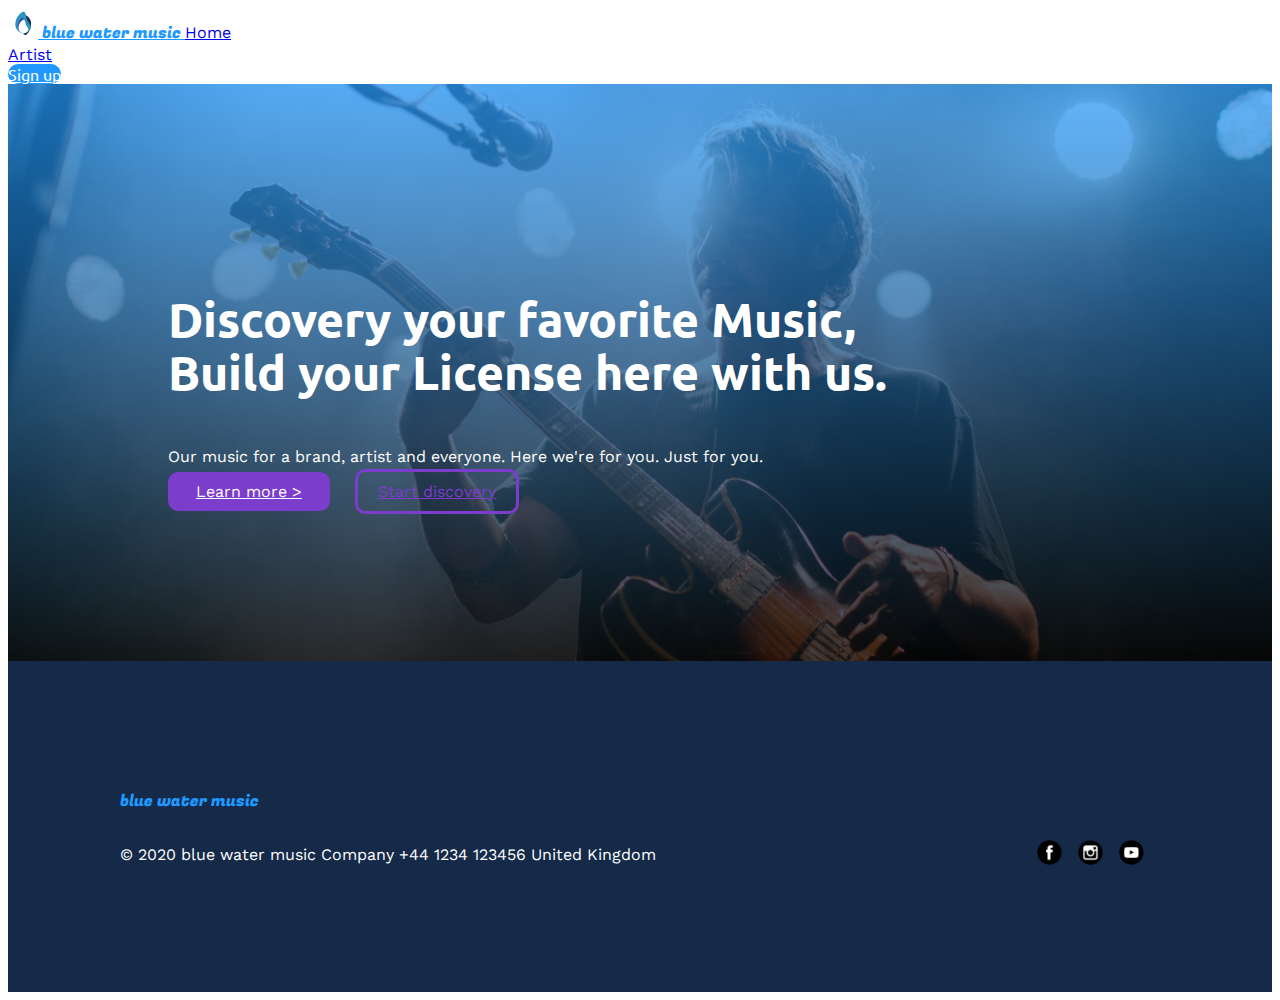
<file: index.html>
<!DOCTYPE html>
<html lang="en">
<head>
    <meta name="description" content="blue water music">
    <meta name="author" content=" ">
    <meta charset="UTF-8">
    <meta name="viewport" content="width=device-width, initial-scale=1">
    <meta http-equiv="X-UA-Compatible" content="IE=edge">
    <title>Find Your Music | Blue Water Music</title> 
    
    <!-- Bootstrap core CSS -->
    <link rel="stylesheet" href="https://cdn.jsdelivr.net/npm/bootstrap@4.5.3/dist/css/bootstrap.min.css" integrity="sha384-TX8t27EcRE3e/ihU7zmQxVncDAy5uIKz4rEkgIXeMed4M0jlfIDPvg6uqKI2xXr2" crossorigin="anonymous">

    <link href="./styles.css" rel="stylesheet">


    <style>

        /* in style sheet */


        @media (max-width: 768px) {

            div.hero {
             padding: 7rem;

            }

            p#hero {
                font-size: 2rem;
                line-height: 28pt;
            }
        
            .main-btn {
                display: flex;
                flex-direction: column;
                justify-content: center;
                margin: 0 auto;
            } 

            .learn-btn {
                margin: 8px 15px;
            }

        }

        @media (max-width: 425px) {

            div.hero {
             padding: 5rem;
            }

            p#hero {
                font-size: 2.4rem;
                line-height: 30pt;
            }

        }



    </style>

</head>
<body>

        <nav class="navbar navbar-expand-lg my-2 my-md-0 mr-md-3 bg-white border-bottom shadow-sm">
        <a class="navbar-brand my-0 mr-md-auto font-weight-normal" href="index.html">
            <img src="./images/BWM-logo-image.svg" width="30" height="30" class="d-inline-block align-top" alt="" loading="lazy">
            <span id="brand"> blue water music </span>
          </a>
          <a class="p-2 text-dark" href="index.html">Home</a>
          <li class="nav-item dropdown p-2" style=" list-style: none;">
            <a class="nav-link text-dark dropdown-toggle" href="#" id="navbarDropdown" role="button" data-toggle="dropdown" aria-haspopup="true" aria-expanded="true">
              Artist
            </a>
            <div class="dropdown-menu" aria-labelledby="navbarDropdown">
              <ul class="drop-thumb" style="padding-left: 1rem;">
              <li><a class="dropdown-item p-3" href="video.html">ARTIST VIDEO CONTENTS</a> <span style="padding: 0; margin-top: 1rem; margin-right: 1rem;"> &gt; </span> </li>
              <div class="dropdown-divider"></div>
              <li> <a class="dropdown-item p-3" href="link.html">BROWSE MUSIC</a> <span style="padding: 0; margin-top: 1rem; margin-right: 1rem;"> &gt; </span> </li>
              <div class="dropdown-divider"></div>
              <li> <a class="dropdown-item p-3" href="https://www.questionpro.com/t/ARlqyZj3bj">RAISE YOUR VOICE</a> <span style="padding: 0; margin-top: 1rem; margin-right: 1rem;"> &gt; </span></li>
              </ul>
            </div>
          </li>
          <a class="btn signup" href="contact.html">Sign up</a>
        </nav>



        <main>

            <div class="hero" loading="lazy">
                <!-- hero background image -->
                <div>

                    <p id="hero">
                        Discovery your favorite Music, <br/>
                        Build your License here with us.
                    </p>

                    <p style="color: white; margin-top: 1.6rem;">
                        Our music for a brand, artist and everyone.
                        Here we're for you. Just for you. 
                        
                    </p>

                    <div class="main-btn">
                        <a class="btn learn-btn" href="coming.html"> Learn more ></a>
                        <a class="btn discovery-btn" href="video.html"> Start discovery</a>
                    </div>

                </div>


            </div>

        </main>

    

        <footer>
           
            
            <p class="navbar-brand"> blue water music </p>
            
            <div id="footer-copyright">

            <p> © 2020 blue water music Company +44 1234 123456 United Kingdom </p>

            <div class="sns center">
               <a href="#"> <img src="./images/facebook.png" alt="facebook" /> </a>
               <a href="#"> <img src="./images/instagram.png" alt="instagram" /> </a>
               <a href="#"> <img src="./images/youtube.png" alt="youtube" /> </a>
            </div>

            </div>

        </footer>


        <script src="https://code.jquery.com/jquery-3.5.1.slim.min.js" integrity="sha384-DfXdz2htPH0lsSSs5nCTpuj/zy4C+OGpamoFVy38MVBnE+IbbVYUew+OrCXaRkfj" crossorigin="anonymous"></script>
        <script src="https://cdn.jsdelivr.net/npm/bootstrap@4.5.3/dist/js/bootstrap.bundle.min.js" integrity="sha384-ho+j7jyWK8fNQe+A12Hb8AhRq26LrZ/JpcUGGOn+Y7RsweNrtN/tE3MoK7ZeZDyx" crossorigin="anonymous"></script>
    
        <!-- http://bwmusic.42web.io/ -->

</body>
</html>
</file>
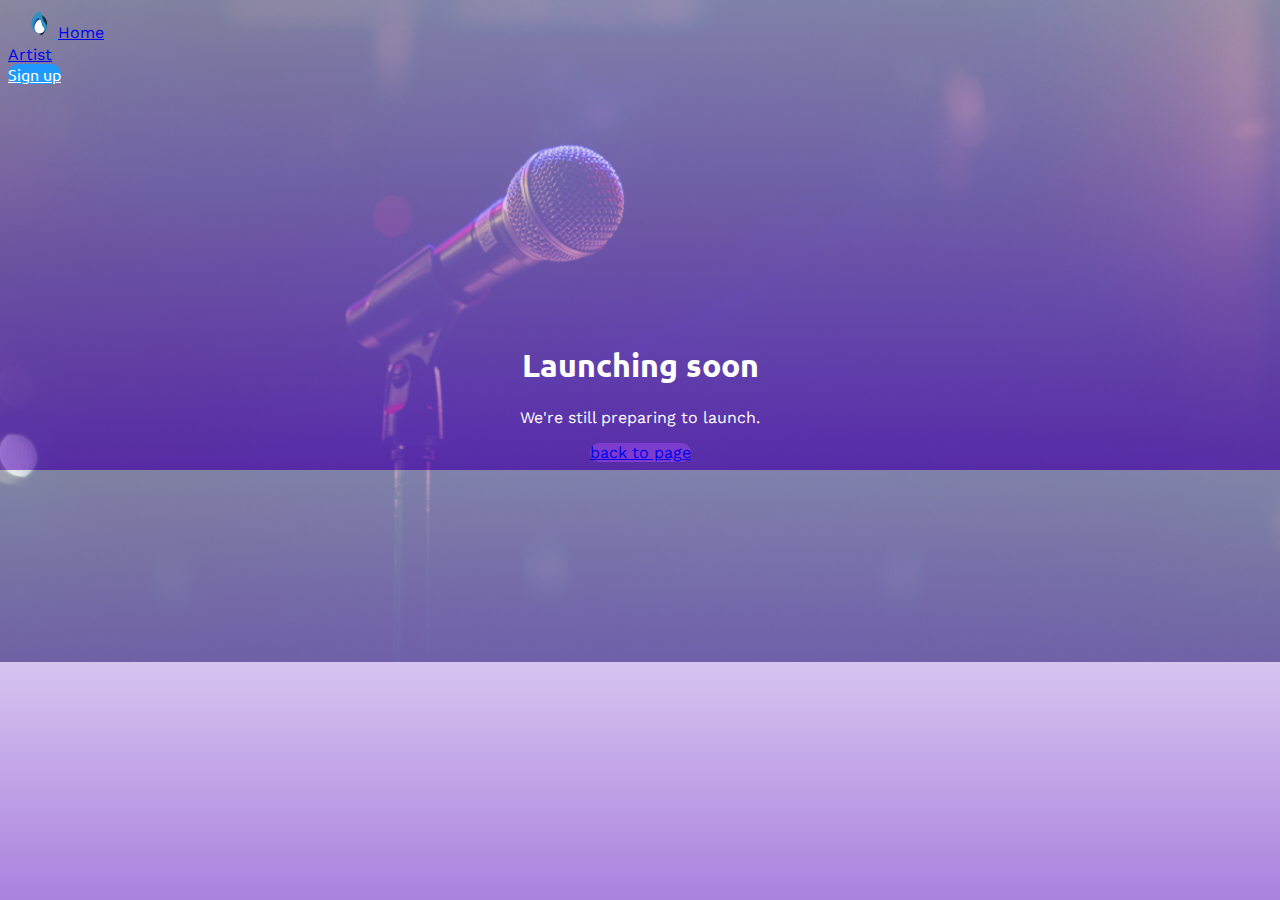
<file: coming.html>
<!DOCTYPE html>
<html lang="en">
<head>
  <meta name="description" content="blue water music">
  <meta name="author" content=" ">
  <meta charset="UTF-8">
  <meta name="viewport" content="width=device-width, initial-scale=1">
  <meta http-equiv="X-UA-Compatible" content="IE=edge">
    <title>Launching Soon | Blue Water Music</title>

       <!-- Bootstrap core CSS -->
       <link rel="stylesheet" href="https://cdn.jsdelivr.net/npm/bootstrap@4.5.3/dist/css/bootstrap.min.css" integrity="sha384-TX8t27EcRE3e/ihU7zmQxVncDAy5uIKz4rEkgIXeMed4M0jlfIDPvg6uqKI2xXr2" crossorigin="anonymous">

       <link href="./styles.css" rel="stylesheet">
   


    <style>

        /* in style sheet */
        #btn-back {
          background-color: #7c3ccc; 
          border: 0; 
          border-radius: 25px;
          transition: .6s;
        }

        #btn-back:hover {
          color: #333;
          background-color: #9e75cf;
        }

        body {
        display: flex;
        flex-direction: column;
        color: #fff;
        background: url("./images/matthias-wagner-QrqeusbpFMM-unsplash.jpg") no-repeat center;
        background: linear-gradient(to bottom, rgba(245, 246, 252, 0.52),rgba(124,60,204,0.7)), url("./images/matthias-wagner-QrqeusbpFMM-unsplash.jpg") no-repeat center;
        background-size: 100%, cover; 
        height: 100%;
       
        }

        nav {
            background-color: transparent;
        }

        .navbar-brand img {
          margin-left: 1rem;
        }


    </style>


</head>
<body>

    <nav class="navbar sticky-top navbar-expand-lg my-2 my-md-0 mr-md-3">
        <a class="navbar-brand my-0 mr-md-auto font-weight-normal" href="index.html">
            <img src="./images/BWM-logo-image.svg" width="30" height="30" class="d-inline-block align-top" alt="blue water music" loading="lazy">
          </a>
          <a class="p-2 text-dark" href="index.html">Home</a>
          <li class="nav-item dropdown p-2" style=" list-style: none;">
            <a class="nav-link text-dark dropdown-toggle" href="#" id="navbarDropdown" role="button" data-toggle="dropdown" aria-haspopup="true" aria-expanded="true">
              Artist
            </a>
            <div class="dropdown-menu" aria-labelledby="navbarDropdown">
              <ul class="drop-thumb" style="padding-left: 1rem;">
                <li><a class="dropdown-item p-3" href="video.html">ARTIST VIDEO CONTENTS</a> <span style="padding: 0; margin-top: 1rem; margin-right: 1rem;"> &gt; </span></li>
                <div class="dropdown-divider"></div>
                <li> <a class="dropdown-item p-3" href="link.html">BROWSE MUSIC</a> <span style="padding: 0; margin-top: 1rem; margin-right: 1rem;"> &gt; </span></li>
                <div class="dropdown-divider"></div>
                 <li> <a class="dropdown-item p-3" href="https://www.questionpro.com/t/ARlqyZj3bj">RAISE YOUR VOICE</a> <span style="padding: 0; margin-top: 1rem; margin-right: 1rem;"> &gt; </span></li>
              </ul>
            </div>      
          </li>
          <a class="btn signup" href="contact.html">Sign up</a>
        </nav>


    
    <main role="main" class="comingsoon-hero">


      <!-- 
        <svg height="500" width="500">
        <line x1="0" y1="0" x2="0" y2="500" style="stroke:rgb(255,0,0);stroke-width:1" />
        </svg> 
      -->


                <h1> Launching soon </h1>

                <p style="color: white;"> We're still preparing to launch. </p>

                <a href="index.html" class="btn btn-lg btn-secondary" id="btn-back" >back to page</a>

        
     </main>

    <script src="https://code.jquery.com/jquery-3.5.1.slim.min.js" integrity="sha384-DfXdz2htPH0lsSSs5nCTpuj/zy4C+OGpamoFVy38MVBnE+IbbVYUew+OrCXaRkfj" crossorigin="anonymous"></script>
    <script src="https://cdn.jsdelivr.net/npm/bootstrap@4.5.3/dist/js/bootstrap.bundle.min.js" integrity="sha384-ho+j7jyWK8fNQe+A12Hb8AhRq26LrZ/JpcUGGOn+Y7RsweNrtN/tE3MoK7ZeZDyx" crossorigin="anonymous"></script>



</body>
</html>
</file>
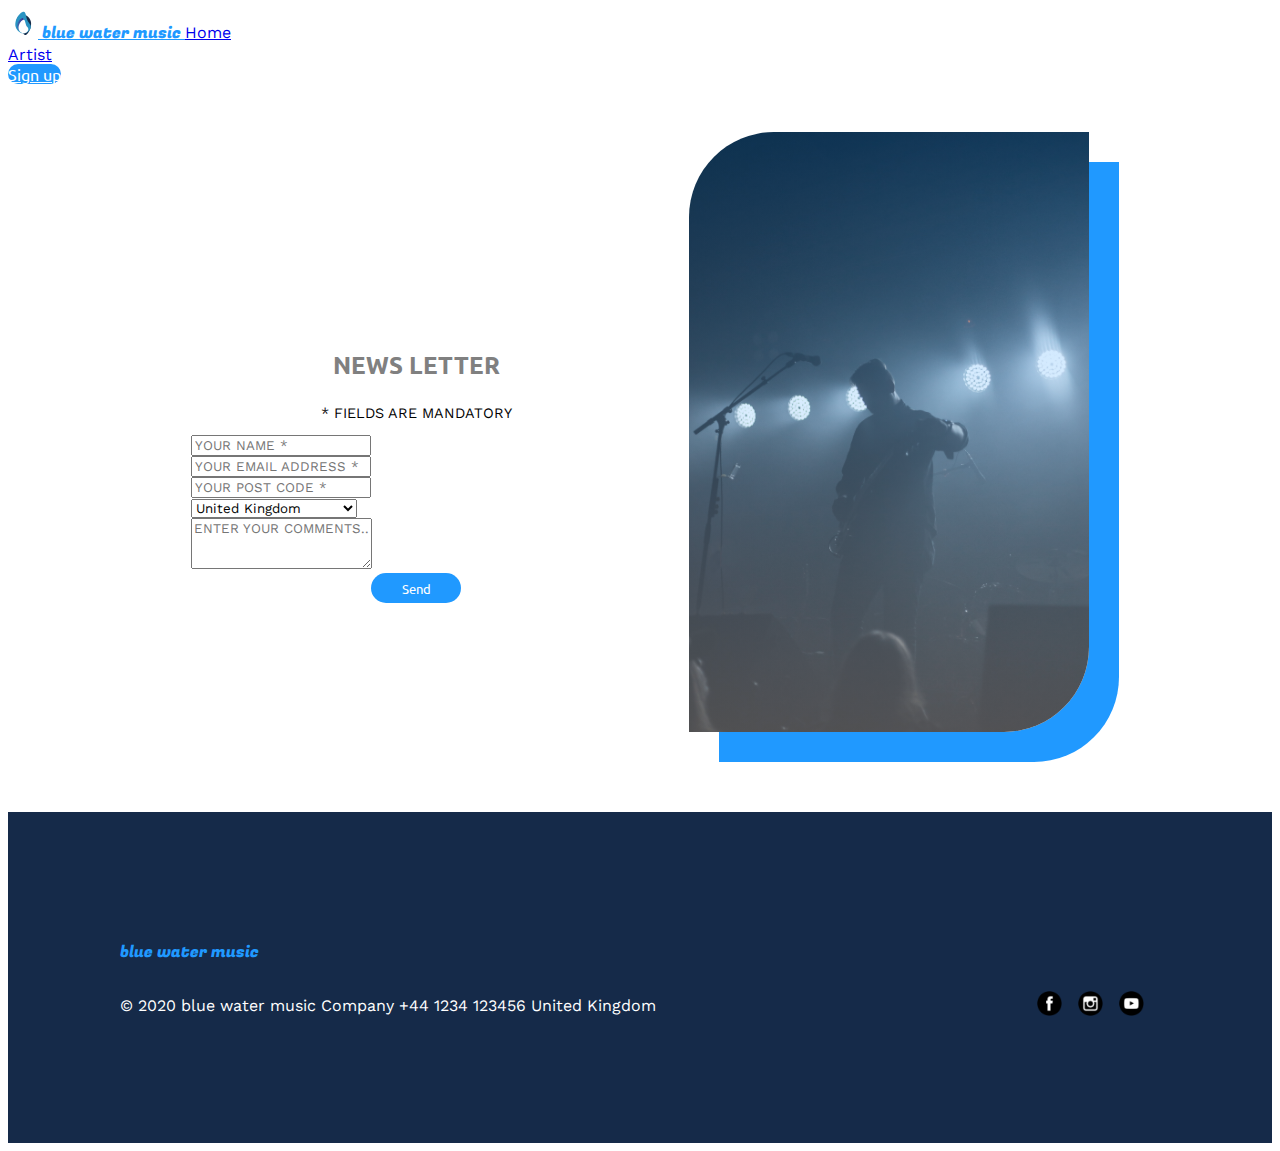
<file: contact.html>
<!DOCTYPE html>
<html lang="en">
<head>
    <meta name="description" content="blue water music">
    <meta name="author" content=" ">
    <meta charset="UTF-8">
    <meta name="viewport" content="width=device-width, initial-scale=1">
    <meta http-equiv="X-UA-Compatible" content="IE=edge">
    <title>News Letter | Blue Water Music</title>

    <!-- Bootstrap core CSS -->
    <link rel="stylesheet" href="https://cdn.jsdelivr.net/npm/bootstrap@4.5.3/dist/css/bootstrap.min.css" integrity="sha384-TX8t27EcRE3e/ihU7zmQxVncDAy5uIKz4rEkgIXeMed4M0jlfIDPvg6uqKI2xXr2" crossorigin="anonymous">

    <link href="./styles.css" rel="stylesheet">


    <style>

        /* in style sheet */

        button {
            margin: 0 auto;
            align-items: center;
        }

        @media (max-width: 768px) {

          .hero-contact {
            flex-direction: column-reverse;
          }
          
          .newsletter-img {
                width: 300px;
                height: 360px;
            }

          .contact-container {
            margin: 0 auto;
            max-width: 100%;
          }

       }

           @media (max-width: 425px) {

            .contact-container {
            margin: 0 auto;
            max-width: 350px;
          }

       }

    </style>

</head>
<body>

        <nav class="navbar navbar-expand-lg my-2 my-md-0 mr-md-3 bg-white border-bottom shadow-sm">
        <a class="navbar-brand my-0 mr-md-auto font-weight-normal" href="index.html">
            <img src="./images/BWM-logo-image.svg" width="30" height="30" class="d-inline-block align-top" alt="blue water music" loading="lazy">
           <span id="brand"> blue water music </span>
          </a>
          <a class="p-2 text-dark" href="index.html">Home</a>
          <li class="nav-item dropdown p-2" style=" list-style: none;">
            <a class="nav-link text-dark dropdown-toggle" href="#" id="navbarDropdown" role="button" data-toggle="dropdown" aria-haspopup="true" aria-expanded="true">
              Artist
            </a>
            <div class="dropdown-menu" aria-labelledby="navbarDropdown">
              <ul class="drop-thumb" style="padding-left: 1rem;">
                <li><a class="dropdown-item p-3" href="video.html">ARTIST VIDEO CONTENTS</a> <span style="padding: 0; margin-top: 1rem; margin-right: 1rem;"> &gt; </span></li>
                <div class="dropdown-divider"></div>
                <li><a class="dropdown-item p-3" href="link.html">BROWSE MUSIC</a> <span style="padding: 0; margin-top: 1rem; margin-right: 1rem;"> &gt; </span></li> 
                <div class="dropdown-divider"></div>
                <li><a class="dropdown-item p-3" href="https://www.questionpro.com/t/ARlqyZj3bj">RAISE YOUR VOICE</a> <span style="padding: 0; margin-top: 1rem; margin-right: 1rem;"> &gt; </span></li>
              </ul>
            </div>
          </li>
          <a class="btn signup" href="contact.html">Sign up</a>
        </nav>



        <main>

            <div class="hero-contact">
                
                <div class="contact-container" style="width:450px">
    
                    <p class="hero-contact-header ">
                       NEWS LETTER
                    </p>
                    <p style="font-size: .9rem; text-align: center;">* FIELDS ARE MANDATORY</p>
                    <form>
                        <div class="form-group">
                            <input type="name" class="form-control" id="fname" placeholder="YOUR NAME *">
                          </div>
                        <div class="form-group">
                          <input type="email" class="form-control" id="email" placeholder="YOUR EMAIL ADDRESS *">
                        </div>
                        <div class="form-group">
                            <input type="postcode" class="form-control" id="postcode" placeholder="YOUR POST CODE *">
                          </div>
                        <div class="form-group">
                          <select class="form-control" id="select">
                            <option>United Kingdom</option>
                            <option>United State America</option>
                            <option>Canada</option>
                            <option>New Zealand</option>
                            <option>Australia</option>
                          </select>
                        </div>
                        <div class="form-group">
                          <textarea class="form-control" id="textarea" placeholder="ENTER YOUR COMMENTS.." rows="3"></textarea>
                        </div>
                        <div class="center">
                        <button id="btn-submit" type="submit" class="btn btn-primary">Send</button>
                      </div>
                      </form>

                </div>

                <div class="newsletter-img">
                </div>

            </div>

        </main>

    

        <footer>
           
            <p class="navbar-brand"> blue water music </p>
            
            <div id="footer-copyright">

            <p> © 2020 blue water music Company +44 1234 123456 United Kingdom </p>

            <div class="sns center">
              <a href="#"> <img src="./images/facebook.png" alt="facebook" /> </a>
              <a href="#"> <img src="./images/instagram.png" alt="instagram" /> </a>
              <a href="#"> <img src="./images/youtube.png" alt="youtube" /> </a>
            </div>

            </div>

        </footer>


        <script src="https://code.jquery.com/jquery-3.5.1.slim.min.js" integrity="sha384-DfXdz2htPH0lsSSs5nCTpuj/zy4C+OGpamoFVy38MVBnE+IbbVYUew+OrCXaRkfj" crossorigin="anonymous"></script>
        <script src="https://cdn.jsdelivr.net/npm/bootstrap@4.5.3/dist/js/bootstrap.bundle.min.js" integrity="sha384-ho+j7jyWK8fNQe+A12Hb8AhRq26LrZ/JpcUGGOn+Y7RsweNrtN/tE3MoK7ZeZDyx" crossorigin="anonymous"></script>
       
</body>
</html>
</file>
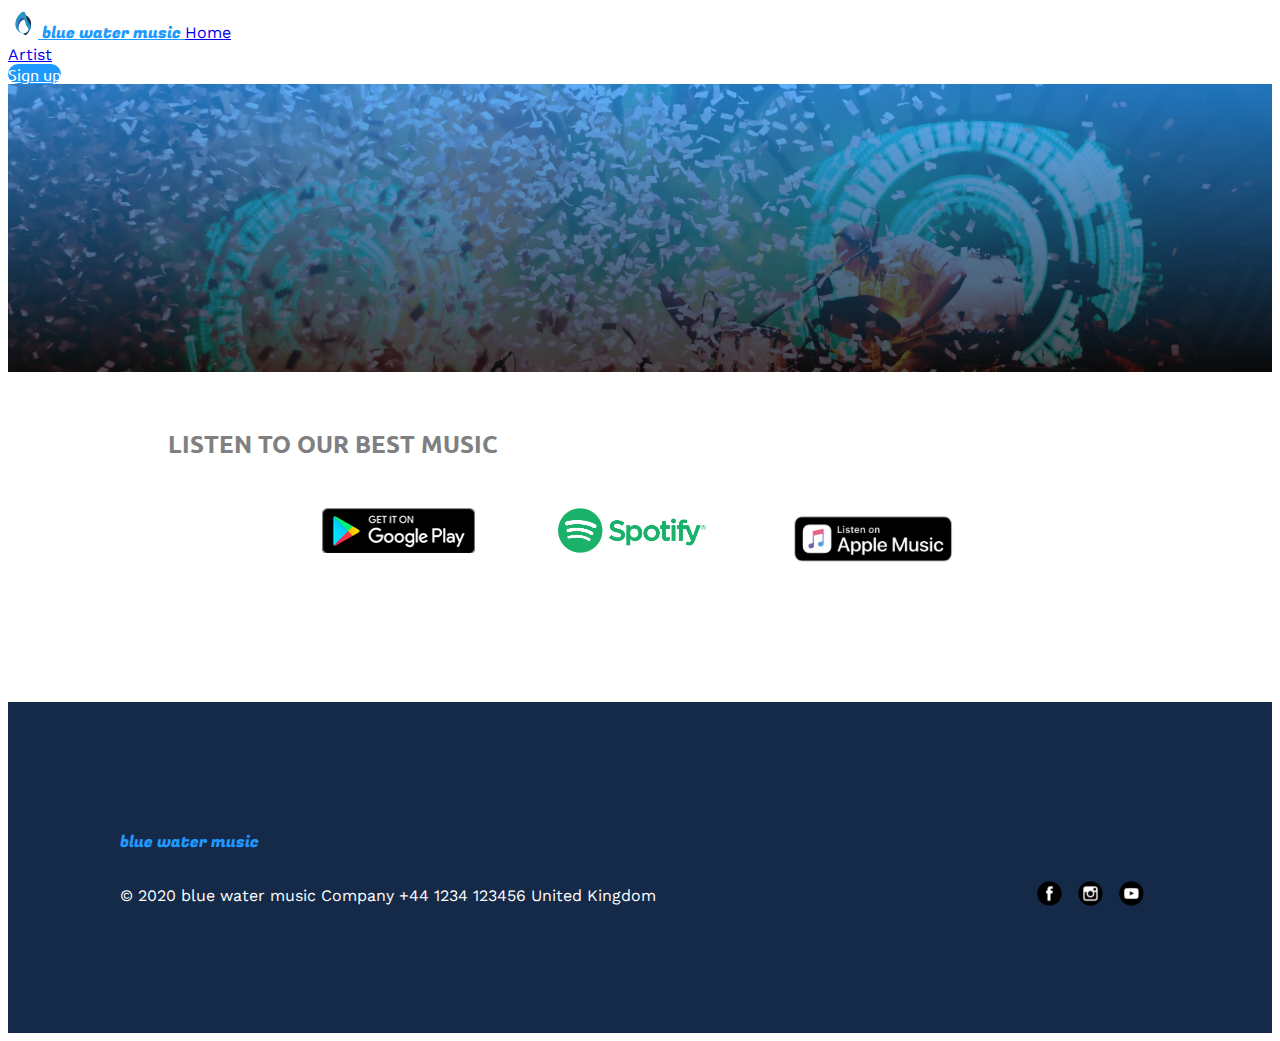
<file: link.html>
<!DOCTYPE html>
<html lang="en">
<head>
    <meta name="description" content="blue water music">
    <meta name="author" content=" ">
    <meta charset="UTF-8">
    <meta name="viewport" content="width=device-width, initial-scale=1">
    <meta http-equiv="X-UA-Compatible" content="IE=edge">
    
    <title>Listen To Our Best Music | Blue Water Music</title>

    <!-- Bootstrap core CSS -->
    <link rel="stylesheet" href="https://cdn.jsdelivr.net/npm/bootstrap@4.5.3/dist/css/bootstrap.min.css" integrity="sha384-TX8t27EcRE3e/ihU7zmQxVncDAy5uIKz4rEkgIXeMed4M0jlfIDPvg6uqKI2xXr2" crossorigin="anonymous">

    <link href="./styles.css" rel="stylesheet">


    <style>

        /* in style sheet */
        @media (max-width: 768px) {  

          .link-btn {
               flex-direction: column;
               align-items: center;
               align-content: space-around;
           }
           .link-btn a {
                margin-top: 2rem;
           }
         
        }


    </style>

</head>
<body>

        <nav class="navbar navbar-expand-lg my-2 my-md-0 mr-md-3 bg-white shadow-sm">
        <a class="navbar-brand my-0 mr-md-auto font-weight-normal" href="index.html">
            <img src="./images/BWM-logo-image.svg" width="30" height="30" class="d-inline-block align-top" alt="blue water music" loading="lazy">
           <span id="brand"> blue water music </span>
          </a>
          <a class="p-2 text-dark" href="index.html">Home</a>
          <li class="nav-item dropdown p-2" style="list-style: none;">
            <a class="nav-link text-dark dropdown-toggle" href="#" id="navbarDropdown" role="button" data-toggle="dropdown" aria-haspopup="true" aria-expanded="false">
              Artist
            </a>
            <div class="dropdown-menu" aria-labelledby="navbarDropdown">
              <ul class="drop-thumb" style="padding-left: 1rem;">
                 <li> <a class="dropdown-item p-3" href="video.html">ARTIST VIDEO CONTENTS</a> <span style="padding: 0; margin-top: 1rem; margin-right: 1rem;"> &gt; </span></li>
              <div class="dropdown-divider"></div>
                 <li> <a class="dropdown-item p-3" href="link.html">BROWSE MUSIC</a> <span style="padding: 0; margin-top: 1rem; margin-right: 1rem;"> &gt; </span></li>
              <div class="dropdown-divider"></div>
                 <li> <a class="dropdown-item p-3" href="https://www.questionpro.com/t/ARlqyZj3bj">RAISE YOUR VOICE</a> <span style="padding: 0; margin-top: 1rem; margin-right: 1rem;"> &gt; </span></li>
              </ul>
            </div>
          </li>
          <a class="btn signup" href="contact.html">Sign up</a>
        </nav>



        <main>

            <div class="hero-link" >
                
            </div>

                <div>

                    <p class="hero-header">
                        LISTEN TO OUR BEST MUSIC
                    </p>

                    <div class="link-btn">
                        <a href="#"> <img src="./images/googlemusic.png" alt="Google music" style="float: center;"/> </a>  
                        <a href="#"> <img src="./images/Spotify_Logo.png" alt="spotify" style="width: 150px;" /> </a>   
                        <a href="#"> <img src="./images/applemusic.png" alt="Apple music"  style="width: 170px;" /> </a>
                    </div>

                </div>


          

        </main>

    

        <footer>
           
            <p class="navbar-brand"> blue water music </p>
            
            <div id="footer-copyright">

            <p> © 2020 blue water music Company +44 1234 123456 United Kingdom </p>

            <div class="sns center">
                <a href="#"> <img src="./images/facebook.png" alt="facebook" /> </a>
                <a href="#"> <img src="./images/instagram.png" alt="instagram" /> </a>
                <a href="#"> <img src="./images/youtube.png" alt="youtube" /> </a>
            </div>

            </div>

        </footer>


        <script src="https://code.jquery.com/jquery-3.5.1.slim.min.js" integrity="sha384-DfXdz2htPH0lsSSs5nCTpuj/zy4C+OGpamoFVy38MVBnE+IbbVYUew+OrCXaRkfj" crossorigin="anonymous"></script>
        <script src="https://cdn.jsdelivr.net/npm/bootstrap@4.5.3/dist/js/bootstrap.bundle.min.js" integrity="sha384-ho+j7jyWK8fNQe+A12Hb8AhRq26LrZ/JpcUGGOn+Y7RsweNrtN/tE3MoK7ZeZDyx" crossorigin="anonymous"></script>
    
</body>
</html>
</file>
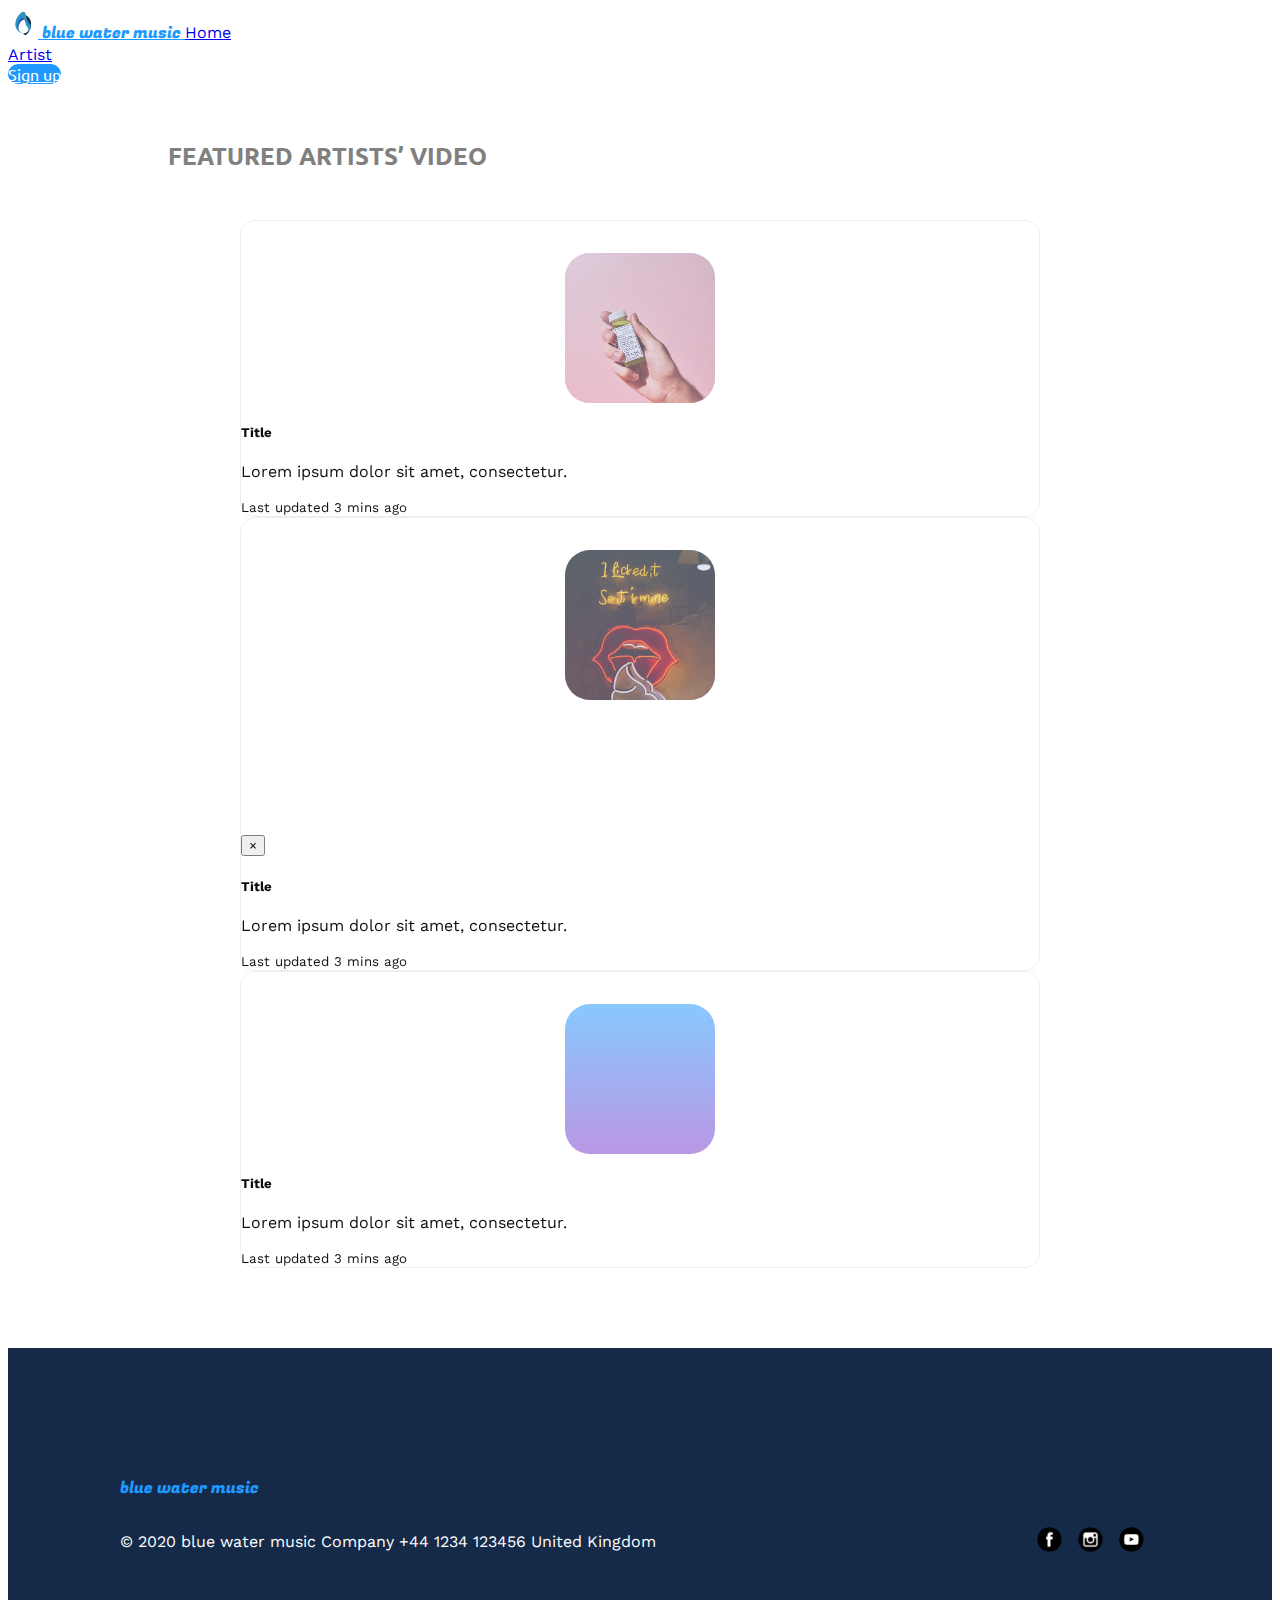
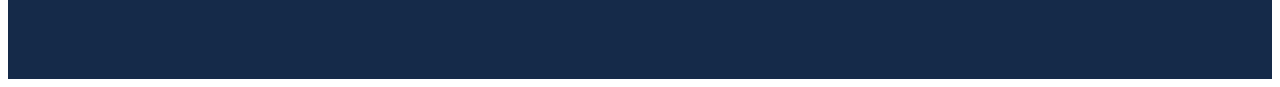
<file: video.html>
<!DOCTYPE html>
<html lang="en">
<head>
  <meta name="description" content="blue water music">
  <meta name="author" content=" ">
  <meta charset="UTF-8">
  <meta name="viewport" content="width=device-width, initial-scale=1">
  <meta http-equiv="X-UA-Compatible" content="IE=edge">
  
    <title>Featured Artists' Video | Blue Water Music</title>

    <!-- Bootstrap core CSS -->
  
    <link rel="stylesheet" href="https://stackpath.bootstrapcdn.com/bootstrap/4.5.0/css/bootstrap.min.css" integrity="sha384-9aIt2nRpC12Uk9gS9baDl411NQApFmC26EwAOH8WgZl5MYYxFfc+NcPb1dKGj7Sk" crossorigin="anonymous">


    <link href="./styles.css" rel="stylesheet">

    <style>

       /* in style sheet */

              #video-section .modal-content {
              min-width: 600px;
             }

              #video-section .modal-content iframe {
              width: 560px;
              height: 315px;
            }


        @media (max-width: 425px) {
          svg {
            top: 4.0rem;
            left: 4.0rem;
          }

          #play-arrow {
            font-size: 30px;
          }

        }


    </style>




</head>
<body>

    <!-- <div class="d-flex flex-column flex-md-row align-items-center p-3 px-md-4 mb-3 bg-white border-bottom shadow-sm"> -->
        <nav class="navbar navbar-expand-lg my-2 my-md-0 mr-md-3 bg-white border-bottom shadow-sm">
        <a class="navbar-brand my-0 mr-md-auto font-weight-normal" href="index.html">
            <img src="./images/BWM-logo-image.svg" width="30" height="30" class="d-inline-block align-top" alt="blue water music" loading="lazy">
           <span id="brand"> blue water music </span>
          </a>
          <a class="p-2 text-dark" href="index.html">Home</a>
          <li class="nav-item dropdown p-2" style=" list-style: none;">
            <a class="nav-link text-dark dropdown-toggle" href="#" id="navbarDropdown" role="button" data-toggle="dropdown" aria-haspopup="true" aria-expanded="true">
              Artist
            </a>
            <div class="dropdown-menu" aria-labelledby="navbarDropdown">
              <ul class="drop-thumb" style="padding-left: 1rem;">
                <li> <a class="dropdown-item p-3" href="video.html">ARTIST VIDEO CONTENTS</a> <span style="padding: 0; margin-top: 1rem; margin-right: 1rem;"> &gt; </span></li>
                <div class="dropdown-divider"></div>
                <li> <a class="dropdown-item p-3" href="link.html">BROWSE MUSIC</a> <span style="padding: 0; margin-top: 1rem; margin-right: 1rem;"> &gt; </span> </li>
                <div class="dropdown-divider"></div>
                <li> <a class="dropdown-item p-3" href="https://www.questionpro.com/t/ARlqyZj3bj">RAISE YOUR VOICE</a> <span style="padding: 0; margin-top: 1rem; margin-right: 1rem;"> &gt; </span></li>
              </ul>
            </div>
          </li>
          <a class="btn signup" href="contact.html">Sign up</a>
        </nav>



        <main>

                    <p class="hero-header">
                        FEATURED ARTISTS’ VIDEO
                    </p>


                    <div class="card-deck">
                        <div class="card">
                          <div class="video-thumbnail">
                            <img src="./images/magic-mind-XviljSeFYzU.jpg" class="placeholder-img" alt="placeholder-img" loading="lazy" />
                             <a href="#" style="text-decoration: none;">
                              <svg id="play-btn" class="bd-placeholder-img rounded-circle center" width="50" height="50" xmlns="http://www.w3.org/2000/svg" preserveAspectRatio="xMidYMid slice" focusable="false" role="img" aria-label="Play btn">
                                <title>Play</title>
                                <rect width="100%" height="100%" fill="#2bb954"/>
                                <text x="31%" y="0%" fill="#fff" dy="1.25em" id="play-arrow" class="center">
                                  ▶︎
                                </text>
                              </svg>
                          </a>
                          </div>


                          <div class="card-body">
                            <h5 class="card-title">Title</h5>
                            <p class="card-text">Lorem ipsum dolor sit amet, consectetur.</p>
                          </div>
                          <div class="card-footer">
                            <small class="text-muted">Last updated 3 mins ago</small>
                          </div>
                        </div>
                        <div class="card">
                          
                            <div class="video-thumbnail">
                              <img src="./images/shavin-peiries-LQ9-6YABu8I.jpg" class="placeholder-img" alt="placeholder-img"  loading="lazy" />
                                <a class="video-link" style="text-decoration: none;" data-video="https://www.youtube.com/embed/I89CS6rOMtM" data-toggle="modal" data-target="#video-modal" >
                                   <svg id="play-btn" class="bd-placeholder-img rounded-circle center" width="50" height="50" xmlns="http://www.w3.org/2000/svg" preserveAspectRatio="xMidYMid slice" focusable="false" role="img" aria-label="Play btn">
                                    <title>Play</title>
                                    <rect width="100%" height="100%" fill="#2bb954"/>
                                    <text x="31%" y="0%" fill="#fff" dy="1.25em" id="play-arrow" class="center">
                                        ▶︎
                                    </text>
                                  </svg>
                                </a>
                            </div>

              
                            <!-- https://www.youtube.com/embed/I89CS6rOMtM -->

                              <!-- Video Modal -->
                              <div class="modal fade" id="video-modal" tabindex="-1" role="dialog">
                                <div class="modal-dialog h-100 d-flex align-items-center">
                                  <div class="modal-content">
                                      <div class="modal-body">
                                        <button type="button" class="close" data-dismiss="modal">
                                        <span> &times;</span>
                                        </button>
                                        <iframe frameborder="0" allow="accelerometer; autoplay; encrypted-media; gyroscope; picture-in-picture" allowfullscreen></iframe>
                                      </div>
                                  </div>
                                </div>
                              </div>



                          <div class="card-body">
                            <h5 class="card-title">Title</h5>
                            <p class="card-text">Lorem ipsum dolor sit amet, consectetur.</p>
                          </div>
                          <div class="card-footer">
                            <small class="text-muted">Last updated 3 mins ago</small>
                          </div>
                        </div>
                      
                      
                      
                        <div class="card">
                          
                            <div class="video-thumbnail">
                              <svg id="play-btn" class="bd-placeholder-img rounded-circle center" width="50" height="50" xmlns="http://www.w3.org/2000/svg" preserveAspectRatio="xMidYMid slice" focusable="false" role="img" aria-label="Play btn">
                                <a href="#" style="text-decoration: none;">
                                    <title>Play</title>
                                    <rect width="100%" height="100%" fill="#2bb954"/>
                                    <text x="31%" y="0%" fill="#fff" dy="1.25em" id="play-arrow" class="center">
                                        ▶︎
                                    </text>
                                  </svg>
                                </a>
                            </div>


                          <div class="card-body">
                            <h5 class="card-title">Title</h5>
                            <p class="card-text">Lorem ipsum dolor sit amet, consectetur.</p>
                          </div>
                          <div class="card-footer">
                            <small class="text-muted">Last updated 3 mins ago</small>
                          </div>
                        </div>
                      </div>
                    
        </main>

    

        <footer>
           
            
            <p class="navbar-brand"> blue water music </p>
            
            <div id="footer-copyright">

            <p> © 2020 blue water music Company +44 1234 123456 United Kingdom </p>

            <div class="sns center">
              <a href="#"> <img src="./images/facebook.png" alt="facebook" /> </a>
              <a href="#"> <img src="./images/instagram.png" alt="instagram" /> </a>
              <a href="#"> <img src="./images/youtube.png" alt="youtube" /> </a>
            </div>

            </div>

        </footer>

        <script src="https://code.jquery.com/jquery-3.5.1.slim.min.js" integrity="sha384-DfXdz2htPH0lsSSs5nCTpuj/zy4C+OGpamoFVy38MVBnE+IbbVYUew+OrCXaRkfj" crossorigin="anonymous"></script>
        <script src="https://cdn.jsdelivr.net/npm/popper.js@1.16.0/dist/umd/popper.min.js" integrity="sha384-Q6E9RHvbIyZFJoft+2mJbHaEWldlvI9IOYy5n3zV9zzTtmI3UksdQRVvoxMfooAo" crossorigin="anonymous"></script>
        <script src="https://stackpath.bootstrapcdn.com/bootstrap/4.5.0/js/bootstrap.min.js" integrity="sha384-OgVRvuATP1z7JjHLkuOU7Xw704+h835Lr+6QL9UvYjZE3Ipu6Tp75j7Bh/kR0JKI" crossorigin="anonymous"></script>
  
        <script>

          $(".video-link").click(function () {
            var theModal = $(this).data("target");
            videoSRC = $(this).attr("data-video");
            videoSRCauto = videoSRC + "?modestbranding=1&rel=0&showinfo=0&html5=1&autoplay=1";
            $(theModal + ' iframe').attr('src', videoSRCauto);
            $(theModal + ' button.close').click(function () {
              $(theModal + ' iframe').attr('src', videoSRC);
            });
          });

        </script>
      
</body>
</html>
</file>
<file: styles.css>
/* google font */
@import url('https://fonts.googleapis.com/css2?family=Fugaz+One&family=Ubuntu:wght@300&family=Work+Sans:wght@300&display=swap');


/* global color code
 #2099FF
 #152a49
 #7c3ccc - puple
*/


* {
    font-family: 'Fugaz One', cursive;
    font-family: 'Ubuntu', sans-serif;
    font-family: 'Work Sans', sans-serif;
}


button:focus { 
    outline: none; 
    -moz-outline-style: none; 
}


.navbar-brand,  #brand {
    font-family: 'Fugaz One', cursive;
    color: #2099FF;
}

nav {
    font-family: 'Ubuntu', sans-serif;

}

.signup {
    border-radius: 25px;
    background-color: #2099FF;
    color: #fff;
    font-family: 'Ubuntu', sans-serif;
}


.hero {
    background: url("./images/bobby-hendry-MD3rdOB5pxk-unsplash.jpg") no-repeat center;
    background: linear-gradient(to top, rgba(0,0,0,0.7) 0%,rgba(32,153,255,0.7) 100%), url("./images/bobby-hendry-MD3rdOB5pxk-unsplash.jpg") no-repeat center;
    background-size: 100%, cover; 
    padding: 10rem;
    max-height: 100%;
    height: 100%;
}

#hero {
    font-family: 'Ubuntu', sans-serif;
    font-weight: 600;
    font-size: 3rem;
    line-height: 40pt;
    color: #fff;
}


.learn-btn {
    border-radius: 10px;
    padding: 10px 28px;
    background-color: #7c3ccc;
    color:  #fff;
    border: 2;
    transition: .6s;
}

.learn-btn:hover {
    background-color: #9e75cf;
}

.discovery-btn {
    border-radius: 10px;
    padding: 10px 20px;
    border: 3px solid #7c3ccc;
    background-color: transparent;
    color: #7c3ccc;
    margin: 20px;
    transition: .6s;

}


.discovery-btn:hover {
   border-color: #9e75cf;
   color: #9e75cf;
}



.hero-header {
    font-family: 'Ubuntu', sans-serif;
    font-weight: 600;
    font-size: 1.5rem;
    color: gray;
    margin-top: 3.5rem;
    margin-left: 10rem;
}


div.dropdown-menu{
    position: absolute;
    left: -180%; 
    width: 380px;
}


.dropdown-menu a {
    font-family: 'Ubuntu', sans-serif;
    font-weight: 600;
    color: rgb(102, 102, 102);
}

.dropdown-menu a:active, .dropdown-menu a:focus {
    background-color: #eee;
}


.drop-thumb li{
    list-style-position: inside;
    list-style: none;
    display: flex;
    margin: 0;
    padding: 0;
}

.drop-thumb li::before {
    content: "";
    padding: 1rem;
    margin-top: .9rem;
    border-radius: 50%;
    width: 2em;
    height: 2em;
    display: inline-block;
    background: url("data:image/svg+xml,%3Csvg xmlns='http://www.w3.org/2000/svg' viewBox='0 0 100 100'%3E%3Ccircle cx='50' cy='50' r='50' fill='transparent'/%3E%3C/svg%3E"), linear-gradient(to bottom, rgba(124,60,204,0.7) 0%,rgba(32,153,255,0.7) 100%) no-repeat;
    background-size: 100%;
    place-items: center;
}

.drop-thumb li:nth-last-child(1)::before {
    background: url("data:image/svg+xml,%3Csvg xmlns='http://www.w3.org/2000/svg' viewBox='0 0 100 100'%3E%3Ccircle cx='50' cy='50' r='50' fill='transparent'/%3E%3C/svg%3E"), linear-gradient(to top, rgba(43,185,204,0.7) 0%,rgba(32,153,255,0.7) 100%) no-repeat;

}

.drop-thumb li:nth-child(1)::before {
    background: url("data:image/svg+xml,%3Csvg xmlns='http://www.w3.org/2000/svg' viewBox='0 0 100 100'%3E%3Ccircle cx='50' cy='50' r='50' fill='transparent'/%3E%3C/svg%3E"), linear-gradient(to bottom, rgba(124,60,204,0.7) 0%, rgba(234, 107, 72, 0.9) 100%) no-repeat;

}



/* contact page */


.hero-contact {
    display: flex;
    flex-direction: row;
    justify-content: center;
    align-items: center;
    margin-top: 3rem;
    margin-bottom: 3rem;
}


.contact-container {
    margin-right: 3rem;
    align-items: center;
    align-content: center;
    justify-content: center;
}

.hero-contact-header {
    font-family: 'Ubuntu', sans-serif;
    font-weight: 600;
    font-size: 1.5rem;
    color: gray;
    margin-top: 3.5rem;
    text-align: center;
    
}


.newsletter-img {
    background: linear-gradient(to top, rgba(245, 246, 252, 0.32), rgba(32,153,255,0.3)), url("./images/bantersnaps-uk5WEDuaCtw-unsplash.jpg") no-repeat center;
    width: 400px;
    height: 600px;
    border-radius: 85px 0 85px 0;
    box-shadow: 30px 30px #2099ff;
    margin-bottom: 2rem;
    background-size: cover;
}


#btn-submit {
    font-family: 'Ubuntu', sans-serif;
    background-color: #2099ff;
    color: #fff;
    border-radius: 15px;
    padding: .4rem 1.9rem .4rem 1.9rem;
    text-align: center;
    border: 0; 
}

#btn-submit:hover {
    opacity: 80%;
    color: #333;
}


.center {
    display: flex;
    justify-content: center;
    align-items: center;
}


/* link page */


.hero-link {    
    background: linear-gradient(to top, rgba(0,0,0,0.7) 0%,rgba(32,153,255,0.7) 100%), url("./images/aaron-paul-JMpnwlDTSBM-unsplash.jpg") no-repeat center;
    background-image: -webkit-gradient(linear, to top, from(rgba(0,0,0,0.7)) 0%, to(rgba(32,153,255,0.7)) 100%), url("./images/aaron-paul-JMpnwlDTSBM-unsplash.jpg") no-repeat center;
    background-image: -webkit-linear-gradient(to top, rgba(0,0,0,0.7) 0%,rgba(32,153,255,0.7) 100%), url("./images/aaron-paul-JMpnwlDTSBM-unsplash.jpg") no-repeat center;
    background-image: -moz-linear-gradient(to top, rgba(0,0,0,0.7) 0%,rgba(32,153,255,0.7) 100%), url("./images/aaron-paul-JMpnwlDTSBM-unsplash.jpg") no-repeat center;
    background-image: -o-linear-gradient(to top, rgba(0,0,0,0.7) 0%,rgba(32,153,255,0.7) 100%), url("./images/aaron-paul-JMpnwlDTSBM-unsplash.jpg") no-repeat center;
    background-size: 100%, cover; 
    height: 100%;
    padding: 9rem;
    /* overflow: hidden; */
    /* object-position: -50% 10%; */
    background-position: 30% 60%;
    zoom: 1;
    max-height: 100%;
    max-width: 100%;

}



.link-btn {
    display: flex;
    flex-direction: row;
    margin: 0 auto;
    margin-top: 3.0rem;
    margin-bottom: 8.0rem;
    justify-content: space-evenly;
    max-width: 800px;
    }

    .link-btn a {
        transition: .4s;
    }

    .link-btn a:hover {
    opacity: 10%;
    }


/* comingsoon page */

.comingsoon-hero {
    text-align: center;
}


.comingsoon-hero h1{
    padding-top: 15rem;
    color: #fff;
    font-family: 'Ubuntu', sans-serif;
    font-weight: 600;

}


.comingsoon-hero .btn {
    margin-bottom: 20rem;
}
  


/* video page */

svg {
    display: block;
    position: absolute;
    top: 3.3rem;
    left: 3.3rem;
    opacity: 0;
    transition: .1s;
    -webkit-box-shadow: 
    0 2.8px 2.2px rgba(0, 0, 0, 0.034),
    0 6.7px 5.3px rgba(0, 0, 0, 0.048),
    0 12.5px 10px rgba(0, 0, 0, 0.06),
    0 22.3px 17.9px rgba(0, 0, 0, 0.072),
    0 41.8px 33.4px rgba(0, 0, 0, 0.086),
    0 100px 80px rgba(0, 0, 0, 0.12); 
    -moz-box-shadow:   
    0 2.8px 2.2px rgba(0, 0, 0, 0.034),
    0 6.7px 5.3px rgba(0, 0, 0, 0.048),
    0 12.5px 10px rgba(0, 0, 0, 0.06),
    0 22.3px 17.9px rgba(0, 0, 0, 0.072),
    0 41.8px 33.4px rgba(0, 0, 0, 0.086),
    0 100px 80px rgba(0, 0, 0, 0.12);  
    box-shadow: 
    0 2.8px 2.2px rgba(0, 0, 0, 0.034),
    0 6.7px 5.3px rgba(0, 0, 0, 0.048),
    0 12.5px 10px rgba(0, 0, 0, 0.06),
    0 22.3px 17.9px rgba(0, 0, 0, 0.072),
    0 41.8px 33.4px rgba(0, 0, 0, 0.086),
    0 100px 80px rgba(0, 0, 0, 0.12);
 }

  .card-deck, svg:hover {
     opacity: 95%;           
 }

   #play-arrow {
     font-size: 1.9rem;
   }


.card-deck {
    max-width: 800px;
    justify-content: center;
    margin: 0 auto;
    margin-top: 3rem;
    margin-bottom: 5rem;
    align-items: center;
    justify-content: stretch;
}

.card {
    border-radius: 15px;
    border: solid 1px #eee;
}

.card:hover {
    background-color: rgb(250, 249, 249);
}

.video-thumbnail {
    background: linear-gradient(to top, rgba(124,60,204,0.7) 0%,rgba(32,153,255,0.7) 100%) no-repeat center;
    border-radius: 25px;
    border: 0px solid;
    width: 150px;
    height: 150px;
    margin: 0 auto;
    margin-top: 2rem;
    transition: .2s;
    opacity: 80%;
    overflow: hidden;
    -webkit-overflow-scrolling: hidden;
    box-sizing: border-box;
}

.video-thumbnail:hover {
    -webkit-transform: scale(1.1, 1.1);
    -moz-transform:    scale(1.1, 1.1);
    -ms-transform:     scale(1.1, 1.1);
    -o-transform:      scale(1.1, 1.1);
    transform: scale(1.1, 1.1);
    opacity: 100%;
}


.placeholder-img {
    width: 100%;
    height: 150%;
    opacity: 80%;  
    display: inline-block;
    box-sizing: border-box; 
    overflow: hidden;     
}   



/* footer */

#footer-copyright {
    display: flex;
    flex-direction: row;
    justify-content: space-between;
}

footer {
    background-color: #152a49;
    padding: 7rem;
    color: #fff;
}

.sns img {
    width: 25px;
    height:  25px;
    margin-right: 1rem;
}

.sns img:hover {
    opacity: 50%;
}


@media (max-width: 768px) {

    /* global @media */

    *, html {
      font-size: 16px;
    }
    .navbar {
        flex-direction: column;
    }

    .navbar-brand img {
        margin: 0 auto;
        margin-left: 1rem;
      }

     #brand {    
      font-family: 'Fugaz One', cursive;
      color: #2099FF;
      display: none;
     }


    div.dropdown-menu {
       margin-left: 3.4rem;
    }   

    .signup {
        background-color: #fff;
        color: #333;
        font-family: 'Ubuntu', sans-serif;
    }

    .hero-header {
        margin-left: 0;
        display: flex;
        justify-content: center;
    }

    #footer-copyright {
        flex-direction: column;
    }

    footer .navbar-brand {
       display: flex;
       justify-content: center;
    }

  }

  @media (max-width: 425px) {

    *, html {
        font-size: 14px;
      }

      .navbar-brand img {
        margin: 0 auto;
        margin-left: 1rem;
      }

       #brand {    
          font-family: 'Fugaz One', cursive;
          color: #2099FF;
          display: none;
     }     
        div.dropdown-menu {
            position: absolute;
            left: -180%; 
            width: 330px;
        }


        .hero-header {
            margin-left: 0;
            display: flex;
            justify-content: center;
        }

  }
</file>
